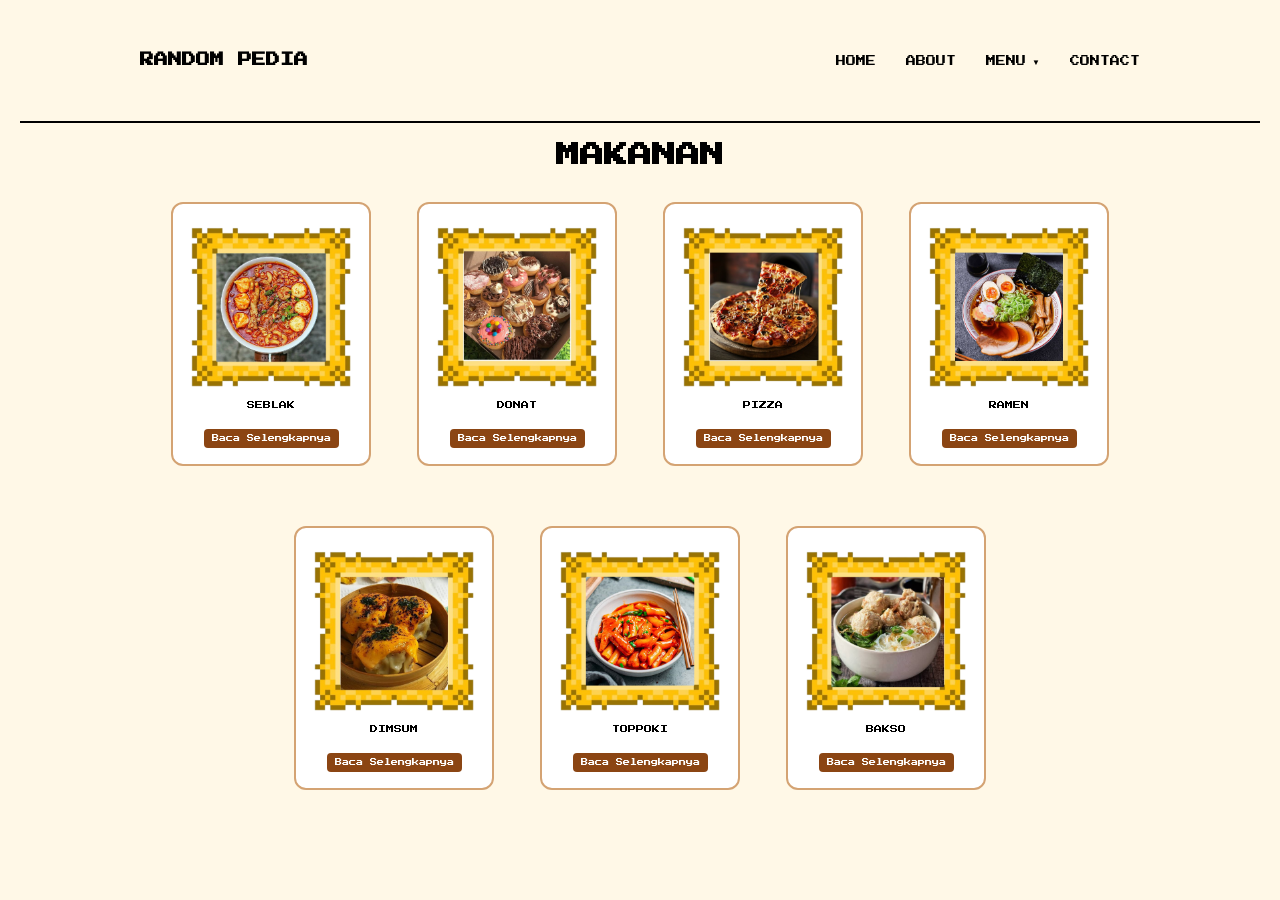
<file: makanan.html>
<!DOCTYPE html>
<html lang="en">
<head>
  <meta charset="UTF-8" />
  <meta name="viewport" content="width=device-width, initial-scale=1.0" />
  <title>Menu Makanan</title>
  <link href="https://fonts.googleapis.com/css2?family=Press+Start+2P&display=swap" rel="stylesheet" />
  <link rel="stylesheet" href="sela.css" />
</head>
<body>
  <div class="container">
    <header>
      <h1>RANDOM PEDIA</h1>
      <nav>
        <ul>
          <li><a href="index.html">HOME</a></li>
          <li><a href="sela.html#about">ABOUT</a></li>
          <li class="dropdown">
            <a href="#">MENU</a>
            <ul class="dropdown-content">
              <li><a href="makanan.html">Makanan</a></li>
              <li><a href="minuman.html">Minuman</a></li>
            </ul>
          </li>
          <li><a href="sela.html#contact">CONTACT</a></li>
        </ul>
      </nav>
    </header>
  </div>

  <hr />
  <h2 style="text-align:center; font-family: 'Press Start 2P', cursive;">MAKANAN</h2>


  <div class="menu-wrapper">
    <div class="menu-row">
      <!-- 4 Kotak pertama (atas) -->
      <div class="menu-item">
        <img src="img/fseblak.png" alt="Seblak" />
        <p>SEBLAK</p>
        <button onclick="toggleText(this)">Baca Selengkapnya</button>
        <div class="info">Seblak adalah makanan pedas khas Sunda yang dibuat dari kerupuk basah dimasak dengan bumbu rempah dan topping.</div>
      </div>
      <div class="menu-item">
        <img src="img/fdonat.png" alt="Donat" />
        <p>DONAT</p>
        <button onclick="toggleText(this)">Baca Selengkapnya</button>
        <div class="info">Donat kekinian dengan berbagai topping manis dan menarik, digemari berbagai kalangan anak muda.</div>
      </div>
      <div class="menu-item">
        <img src="img/fpizza.png" alt="Pizza" />
        <p>PIZZA</p>
        <button onclick="toggleText(this)">Baca Selengkapnya</button>
        <div class="info">Pizza asal Italia yang populer, memiliki banyak varian rasa dengan topping keju dan saus.</div>
      </div>
      <div class="menu-item">
        <img src="img/framen.png" alt="Ramen" />
        <p>RAMEN</p>
        <button onclick="toggleText(this)">Baca Selengkapnya</button>
        <div class="info">Ramen adalah mie Jepang yang disajikan dalam kuah kaldu dengan topping seperti telur, daging, dan rumput laut.</div>
      </div>
    </div>
  
    <div class="menu-row">
      <!-- 3 Kotak berikutnya (bawah) -->
      <div class="menu-item">
        <img src="img/fdimsum.png" alt="Dimsum" />
        <p>DIMSUM</p>
        <button onclick="toggleText(this)">Baca Selengkapnya</button>
        <div class="info">Dimsum adalah makanan ringan khas Cina, biasanya dikukus atau digoreng dan disajikan dengan saus.</div>
      </div>
      <div class="menu-item">
        <img src="img/ftoppoki.png" alt="Toppoki" />
        <p>TOPPOKI</p>
        <button onclick="toggleText(this)">Baca Selengkapnya</button>
        <div class="info">Toppoki adalah kue beras Korea yang disajikan dengan saus gochujang pedas manis dan sering diberi telur atau keju.</div>
      </div>
      <div class="menu-item">
        <img src="img/fbakso.png" alt="Bakso" />
        <p>BAKSO</p>
        <button onclick="toggleText(this)">Baca Selengkapnya</button>
        <div class="info">Bakso adalah bola daging sapi Indonesia yang disajikan dalam kuah kaldu dengan mie, bihun, dan sayuran.</div>
      </div>
    </div>
  </div>
  

  <script>
    function toggleText(button) {
      // Ambil elemen info dari kotak yang diklik
      const currentItem = button.parentElement;
      const currentInfo = currentItem.querySelector('.info');
      const isVisible = currentInfo.style.display === "block";
  
      // Sembunyikan semua info di kotak lain
      document.querySelectorAll('.menu-item .info').forEach(info => {
        info.style.display = "none";
      });
  
      // Reset semua tombol jadi "Baca Selengkapnya"
      document.querySelectorAll('.menu-item button').forEach(btn => {
        btn.innerText = "Baca Selengkapnya";
      });
  
      // Tampilkan atau sembunyikan info dari kotak yang diklik
      if (!isVisible) {
        currentInfo.style.display = "block";
        button.innerText = "Tutup";
      }
    }
  </script>
  
  
  
</body>
</html>
</file>
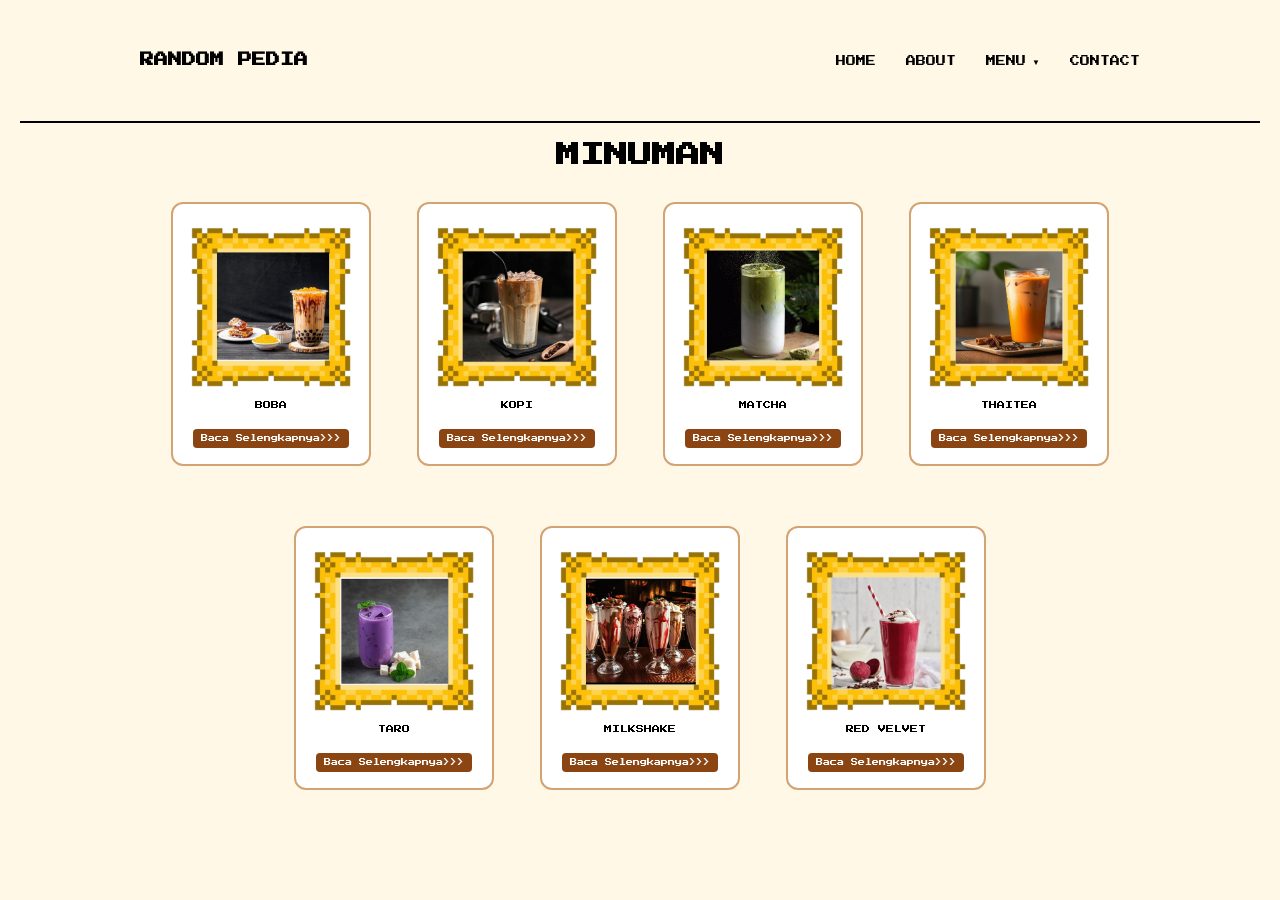
<file: minuman.html>
<!DOCTYPE html>
<html lang="en">
<head>
  <meta charset="UTF-8" />
  <meta name="viewport" content="width=device-width, initial-scale=1.0" />
  <title>Menu Minuman</title>
  <link href="https://fonts.googleapis.com/css2?family=Press+Start+2P&display=swap" rel="stylesheet" />
  <link rel="stylesheet" href="sela.css" />
</head>
<body>
  <div class="container">
    <header>
      <h1>RANDOM PEDIA</h1>
      <nav>
        <ul>
          <li><a href="index.html">HOME</a></li>
          <li><a href="sela.html#about">ABOUT</a></li>
          <li class="dropdown">
            <a href="#">MENU</a>
            <ul class="dropdown-content">
              <li><a href="makanan.html">Makanan</a></li>
              <li><a href="minuman.html">Minuman</a></li>
            </ul>
          </li>
          <li><a href="sela.html#contact">CONTACT</a></li>
        </ul>
      </nav>
    </header>
  </div>

  <hr />
  <h2 style="text-align:center; font-family: 'Press Start 2P', cursive;">MINUMAN</h2>

  <div class="menu-wrapper">
    <!-- 4 Atas -->
    <div class="menu-row">
      <div class="menu-item">
        <img src="img/fboba.png" alt="Boba" />
        <p>BOBA</p>
        <button onclick="toggleText(this)">Baca Selengkapnya>>></button>
        <div class="info">Minuman kekinian dengan bola tapioka kenyal dan rasa manis dari brown sugar.</div>
      </div>
      <div class="menu-item">
        <img src="img/fkopi.png" alt="Kopi" />
        <p>KOPI</p>
        <button onclick="toggleText(this)">Baca Selengkapnya>>></button>
        <div class="info">Kopi dengan campuran susu dan es, cocok untuk penyuka rasa pahit dan creamy.</div>
      </div>
      <div class="menu-item">
        <img src="img/fmatcha.png" alt="Matcha" />
        <p>MATCHA</p>
        <button onclick="toggleText(this)">Baca Selengkapnya>>></button>
        <div class="info">Minuman dari teh hijau Jepang, dengan rasa unik dan menyegarkan.</div>
      </div>
      <div class="menu-item">
        <img src="img/fthaitea.png" alt="Thai Tea" />
        <p>THAITEA</p>
        <button onclick="toggleText(this)">Baca Selengkapnya>>></button>
        <div class="info">Teh khas Thailand dengan rasa manis dan creamy yang kuat.</div>
      </div>
    </div>

    <!-- 3 Bawah -->
    <div class="menu-row">
      <div class="menu-item">
        <img src="img/ftaro.png" alt="Taro" />
        <p>TARO</p>
        <button onclick="toggleText(this)">Baca Selengkapnya>>></button>
        <div class="info">Minuman berwarna ungu dengan rasa manis khas talas.</div>
      </div>
      <div class="menu-item">
        <img src="img/fmilkshake.png" alt="Milkshake" />
        <p>MILKSHAKE</p>
        <button onclick="toggleText(this)">Baca Selengkapnya>>></button>
        <div class="info">Minuman kental dengan es krim dan berbagai rasa manis seperti coklat, stroberi, dll.</div>
      </div>
      <div class="menu-item">
        <img src="img/fredvelvet.png" alt="Red Velvet" />
        <p>RED VELVET</p>
        <button onclick="toggleText(this)">Baca Selengkapnya>>></button>
        <div class="info">Minuman merah manis dengan rasa khas red velvet, sering dicampur susu.</div>
      </div>
    </div>
  </div>

  <script>
    function toggleText(button) {
      const currentItem = button.parentElement;
      const currentInfo = currentItem.querySelector('.info');
      const isVisible = currentInfo.style.display === "block";

      // Tutup semua info lain
      document.querySelectorAll('.menu-item .info').forEach(info => {
        info.style.display = "none";
      });

      // Reset semua tombol
      document.querySelectorAll('.menu-item button').forEach(btn => {
        btn.innerText = "Baca Selengkapnya>>>";
      });

      if (!isVisible) {
        currentInfo.style.display = "block";
        button.innerText = "Tutup";
      }
    }
  </script>
</body>
</html>
</file>
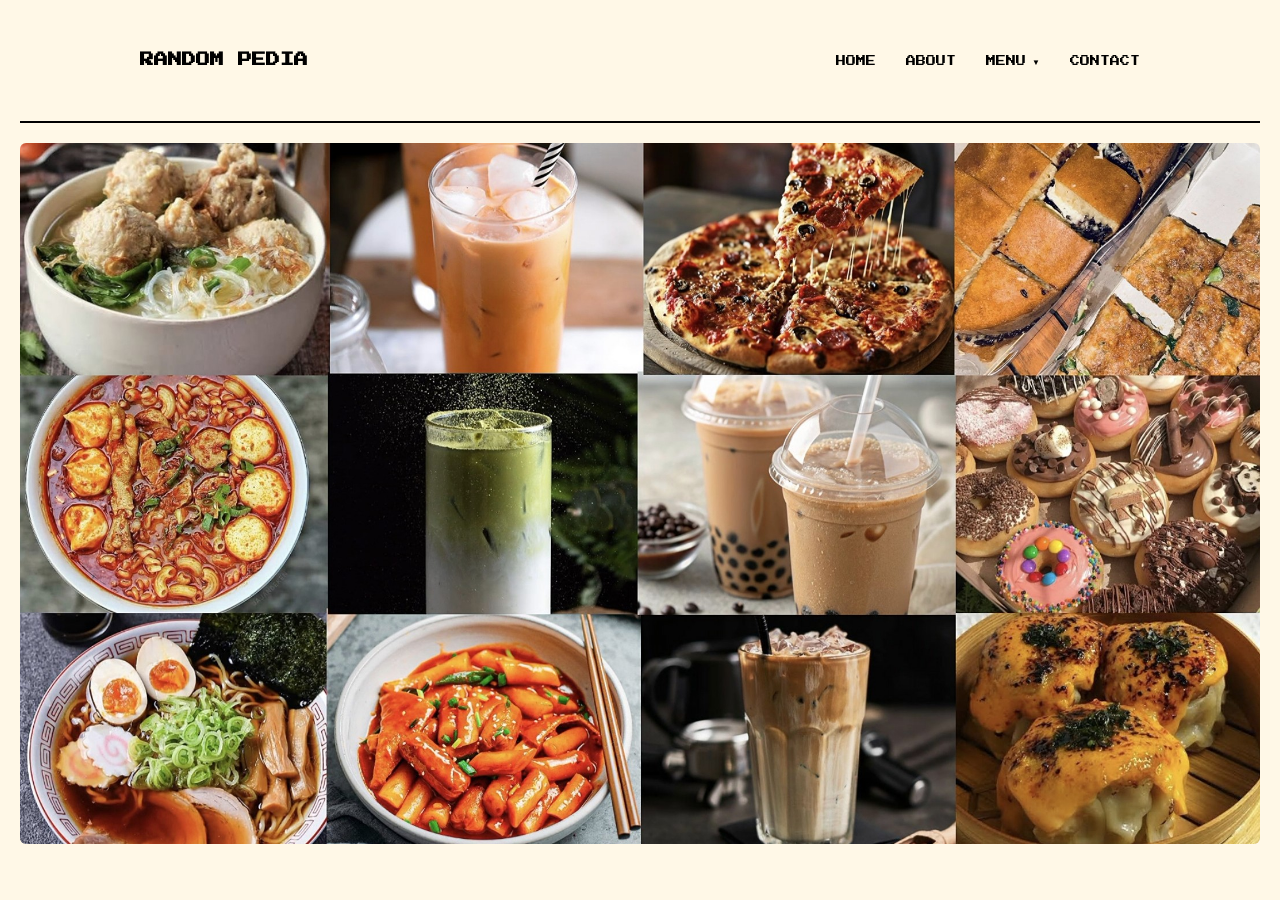
<file: sela.html>
<!DOCTYPE html>
<html lang="id">
<head>
  <meta charset="UTF-8" />
  <meta name="viewport" content="width=device-width, initial-scale=1.0" />
  <title>Random Pedia</title>
  <link href="https://fonts.googleapis.com/css2?family=Press+Start+2P&display=swap" rel="stylesheet" />
  <link rel="stylesheet" href="sela.css" />
</head>
<body>
  <div class="container">
    <header>
      <h1>RANDOM PEDIA</h1>
      <nav>
        <ul>
          <li><a href="index.html">HOME</a></li>
          <li><a href="sela.html#about">ABOUT</a></li>
          <li class="dropdown">
            <a href="#">MENU</a>
            <ul class="dropdown-content">
              <li><a href="makanan.html">Makanan</a></li>
              <li><a href="minuman.html">Minuman</a></li>
            </ul>
          </li>
          <li><a href="sela.html#contact">CONTACT</a></li>
        </ul>
      </nav>
    </header>
  </div>

  <hr />

  <!-- HOME -->
  <section id="home" class="section">
    <div class="image-wrapper">
      <img src="img/home.jpg" alt="Food collage" />
    </div>
  </section>

  <!-- ABOUT -->
  <section id="about" class="section">
    <div class="about-content">
      <img src="img/about.jpg" alt="About Image" />
      <div class="about-text">
        <p>
          Website ini menyediakan berbagai jenis menu makanan yang paling diminati dan sedang viral di kalangan anak muda. Dari makanan kekinian hingga camilan ringan, semua pilihan disajikan dengan tampilan menarik dan informasi yang lengkap. Hal ini membuat pengguna lebih mudah menemukan tren kuliner terbaru yang sedang ramai dibicarakan di media sosial.
        </p>
        <p>
          Selain itu, web ini juga dapat dijadikan sebagai alternatif praktis untuk mencari makanan yang enak dan paling banyak diminati. Dengan berbagai rekomendasi dan ulasan dari pengguna lain, pengunjung dapat menentukan pilihan kuliner yang sesuai dengan selera mereka. Platform ini sangat cocok bagi mereka yang ingin mencoba sesuatu yang baru tanpa harus bingung memilih.
        </p>
      </div>
    </div>
  </section>

  <!-- CONTACT -->
  <section id="contact" class="section contact-section">
    <form class="contact-form">
      <h2>📧 Hubungi Kami</h2>

      <label for="name">Nama</label>
      <input type="text" id="name" placeholder="Masukkan nama kamu" required />

      <label for="email">Email</label>
      <input type="email" id="email" placeholder="Alamat email aktif" required />

      <label for="message">Pesan</label>
      <textarea id="message" placeholder="Tulis pesan kamu di sini..." required></textarea>

      <button type="submit">Kirim Pesan</button>
    </form>
  </section>

  <!-- JS -->
  <script>
    function showSectionByHash() {
      const hash = window.location.hash.replace("#", "") || "home";
      document.querySelectorAll(".section").forEach(section => {
        section.style.display = "none";
      });
      const target = document.getElementById(hash);
      if (target) {
        target.style.display = "block";
      }
    }
  
    // Saat halaman dimuat
    window.addEventListener("DOMContentLoaded", showSectionByHash);
  
    // Saat hash berubah (misalnya dari #about ke #contact)
    window.addEventListener("hashchange", showSectionByHash);
  </script>
  
  
</body>
</html>
</file>
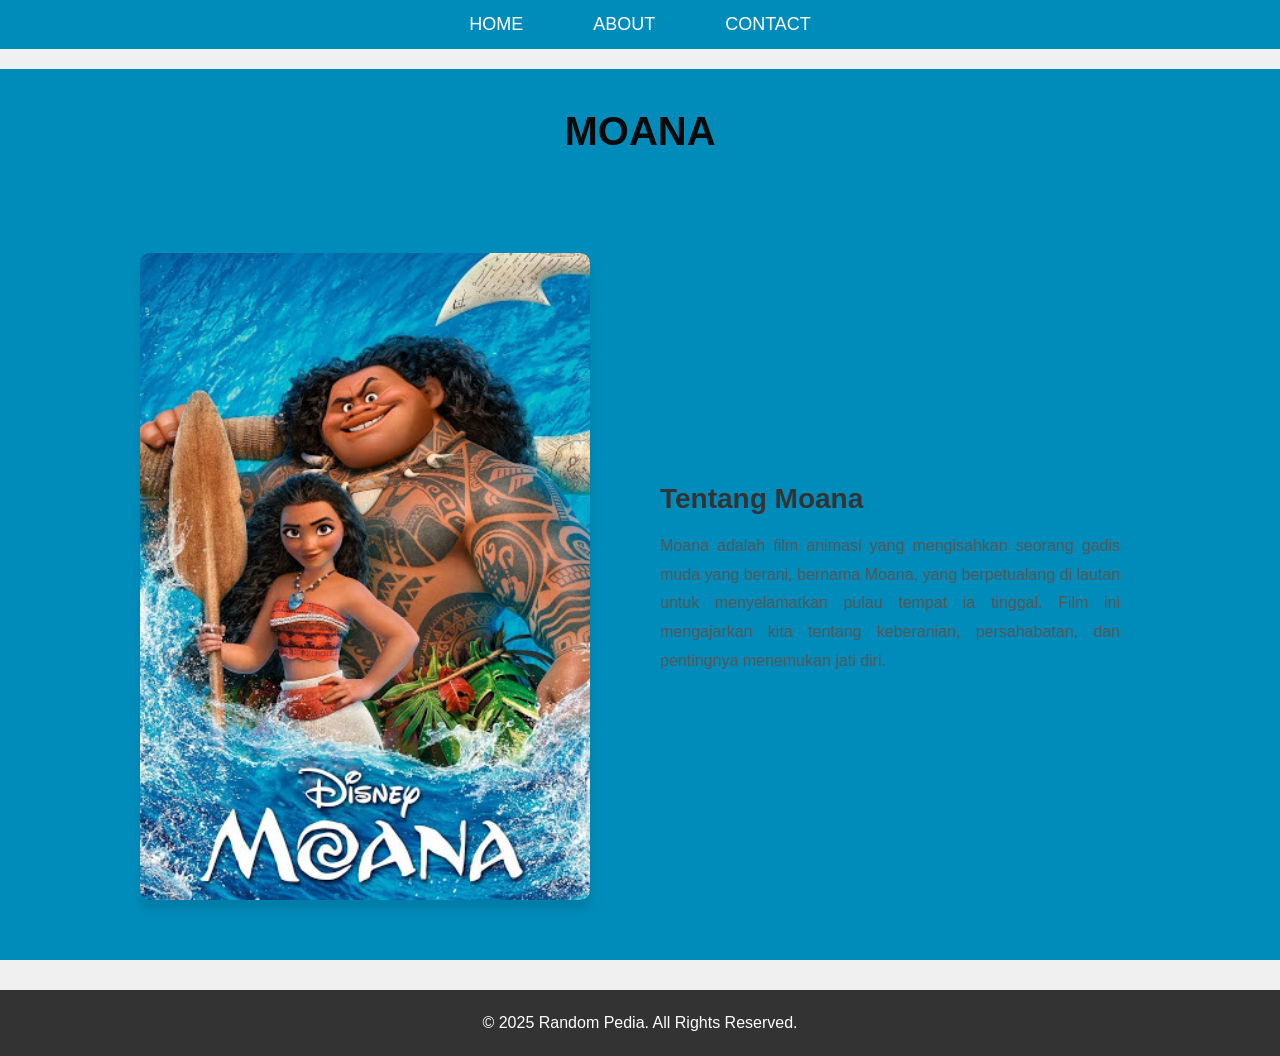
<file: vivi about.html>
<!DOCTYPE html>
<html lang="id">
<head>
    <meta charset="UTF-8">
    <meta name="viewport" content="width=device-width, initial-scale=1.0">
    <title>DISNEY - Moana</title>
    <link rel="stylesheet" href="vivi.css">
</head>
<body>
    <!-- Navigation -->
    <nav>
        <ul>
            <li><a href="index.html">HOME</a></li>
            <li><a href="vivi about.html">ABOUT</a></li>
            <li><a href="#contact.html">CONTACT</a></li>
        </ul>
    </nav>

    <!-- Header Section -->
    <header>
        <h1 style="text-align: center;">MOANA</h1>
    </header>

    <!-- About Section -->
    <section class="about">
        <div class="about-container">
            <div class="about-content">
                <!-- Gambar di kiri -->
                <img src="img/imgvivi/unnamed2.jpg" alt="Moana" class="about-image">
                <!-- Teks di kanan -->
                <div class="about-text">
                    <h2>Tentang Moana</h2>
                    <p>
                        Moana adalah film animasi yang mengisahkan seorang gadis muda yang berani, bernama Moana, yang berpetualang di lautan untuk menyelamatkan pulau tempat ia tinggal. Film ini mengajarkan kita tentang keberanian, persahabatan, dan pentingnya menemukan jati diri.
                    </p>
                </div>
            </div>
        </div>
    </section>

    <!-- Footer Section -->
    <footer>
        <p>&copy; 2025 Random Pedia. All Rights Reserved.</p>
    </footer>
</body>
</html>
</file>
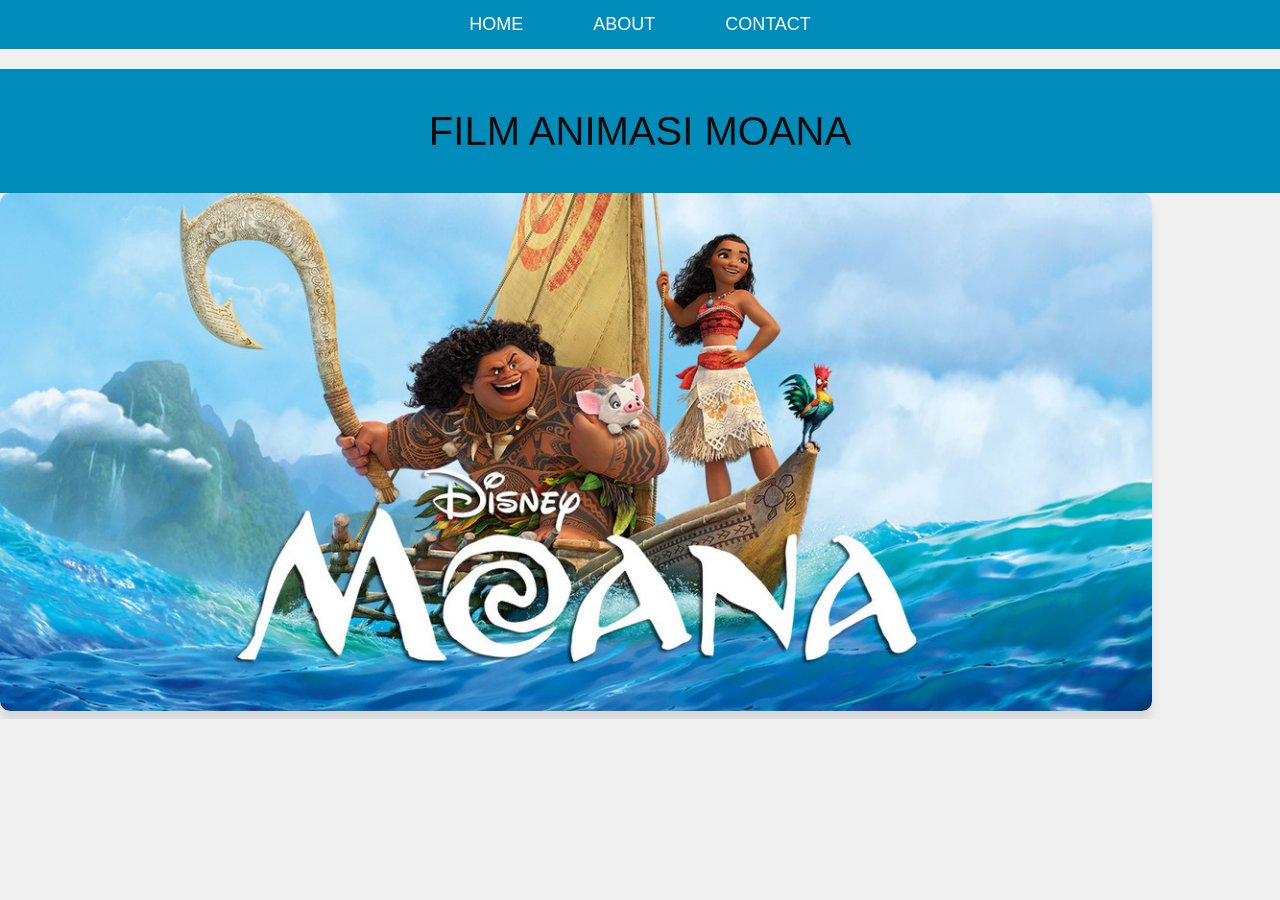
<file: vivi.html>
<!DOCTYPE html>
<html lang="en">
<head>
    <meta charset="UTF-8">
    <meta http-equiv="X-UA-Compatible" content="IE=edge">
    <meta name="viewport" content="width=device-width, initial-scale=1.0">
    <title>Random Pedia</title>
    <link rel="stylesheet" type="text/css" href="vivi.css" />
</head>
<body>
    <div>
        <nav>
            <ul>
            <li><a href="index.html">HOME</a></li>
            <li><a href="vivi about.html">ABOUT</a></li>
            <li><a href="#contact.html">CONTACT</a></li>
        </ul>
        </nav>
    </div>

    <!-- Header Section -->
    <header style="text-align: center;">
        <p>FILM ANIMASI MOANA</p>
    </header>

    <!-- Full Image Section -->
    <section class="full-image">
        <img src="img/imgvivi/moana-fallback_fde4d101.jpeg" alt="gambar Moana" class="about-image">
    </section>
</body>
</html>
</file>
<file: sela.css>
body {
  margin: 0;
  font-family: 'Press Start 2P', cursive;
  background: #fff8e7;
  color: #000;
  padding: 20px;
  box-sizing: border-box;
}

.container {
  max-width: 1000px;
  margin: auto;
  padding: 30px;
}

header {
  display: flex;
  justify-content: space-between;
  align-items: center;
  flex-wrap: wrap;
}

h1 {
  font-size: 14px;
  margin: 0;
}


nav ul {
  list-style: none;
  display: flex;
  gap: 30px;
  padding: 0;
  margin: 0;
}

nav ul li {
  position: relative;
}

nav a {
  text-decoration: none;
  color: #000;
  font-size: 10px;
}

nav ul li a {
  position: relative;
  text-decoration: none;
  color: #000;
  font-size: 10px;
  padding-bottom: 4px;
  transition: color 0.3s ease;
}

/* Garis bawah  */
nav ul li a::before {
  content:"";
  position: absolute;
  width: 100%;
  height: 2px;
  bottom: 0;
  left: 0;
  background-color: #8B4513;
  transform: scaleX(0);
  transform-origin: left;
  transition: transform 0.3s ease;
}

nav ul li a:hover {
  color: #8B4513;
}

nav ul li a:hover::before {
  transform: scaleX(1);
}

/* Dropdown */
.dropdown {
  position: relative;
}
.dropdown>a {
  display: inline-block;
  font-size: 10px;
  padding-bottom: 4px;
  position: relative;
  transition: color 0.3s ease;
}
.dropdown > a::after {
  content: " ▼";
  font-size: 8px;
  color: #000;
  margin-left: 4px;
  vertical-align:middle;
  font-family: Arial, sans-serif !important;
  position: static;
  display:inline;
  background: transparent !important;

}
.dropdown>a:hover::after{
  color :#8B4513;
}
nav ul li .dropdown-content {
  display: none;
  position: absolute;
  top:100% ;
  left: 0;
  right:auto;
  background-color: #fff8e7;
  border: 2px solid #d4a373;
  padding: 0.5rem 0;
  min-width: 160px;
  z-index: 1000;
  flex-direction: column;
  margin-left: 4px;
}

nav ul li .dropdown-content li {
  padding: 8px 16px;
}

nav ul li .dropdown-content li a {
  color: #000;
  font-size: 10px;
  display: inline-block;
  position: relative;
  padding-bottom: 4px;
  text-decoration: none;
}

nav ul li .dropdown-content li a::after {
  content: "";
  position: absolute;
  height: 2px;
  bottom: 0;
  left: 0;
  width: 0%;
  background-color: #8B4513;
  transition: width 0.3s ease;
}

nav ul li .dropdown-content li a:hover::after {
  width: 100%;
}


nav ul li:hover .dropdown-content {
  display: block;
}

nav ul li .dropdown-content li:hover {
  background-color: #fcd5b5;
}

/* Garis pemisah */
hr {
  margin: 20px 0;
  border: none;
  border-top: 2px solid #000;
}

/* Gambar */
.image-wrapper {
  display: flex;
  justify-content: center;
}

.image-wrapper img {
  max-width: 100%;
  height: auto;
  border-radius: 6px;
}

/* Section */
.section {
  display: none;
}

body:not(:has(:target)) #home,
#home:target {
  display: block;
}

#about:target {
  display: block;
}

/* About Section */
.about-content {
  display: flex;
  align-items: center;
  justify-content: space-between;
  gap: 40px;
  padding: 40px;
}

.about-content img {
  max-width: 300px;
  border-radius: 8px;
}

.about-text {
  font-family: 'Press Start 2P', cursive;
  font-size: 12px;
  line-height: 2.2;
  text-align: center;
  margin: 0 auto;
  max-width: 800px;
}

/* Responsive */
@media (max-width: 768px) {
  .about-content {
    flex-direction: column;
    align-items: center;
  }

  .about-content img {
    width: 100%;
  }

  nav ul {
    flex-direction: column;
    align-items: flex-end;
}
}

/* ====== Halaman Makanan ====== */

.menu-container {
  max-width: 1000px;
  margin: auto;
  padding: 40px 20px;
  display: flex;
  flex-wrap: wrap;
  gap: 40px;
  justify-content: center;
  align-items: flex-start;
}

.menu-item {
  width: 200px;
  background: #fff8e7;
  border: 2px solid #d4a373;
  border-radius: 10px;
  padding: 20px;
  text-align: center;
  font-family: 'Press Start 2P', cursive;
  font-size: 8px;
  position: relative;
}

.menu-item img {
  width: 100%;
  height: auto;
  border-radius: 8px;
  margin-bottom: 10px;
}

.menu-item button {
  background: #8B4513;
  color: #fff;
  border: none;
  padding: 6px 8px;
  font-size: 7px;
  margin-top: 8px;
  font-family: 'Press Start 2P', cursive;
  cursor: pointer;
  border-radius: 6px;
}

.menu-item .detail-text {
  display: none;
  margin-top: 10px;
  color: #000;
  line-height: 1.6;
  font-size: 7px;
}

/* Responsive Grid */
@media (min-width: 768px) {
  .menu-container {
    justify-content: space-between;
  }
  .menu-item {
    width: calc(25% - 20px); /* 4 items per row */
  }
}

@media (max-width: 767px) {
  .menu-item {
    width: 100%;
  }
}

/* ===== Halaman Makanan ===== */
.menu-wrapper {
  text-align: center; 
}


.menu-item {
  display: inline-block;
  vertical-align: top;
  width: 200px;
  margin: 15px;
  background-color: #fff;
  border: 2px solid #d4a373;
  border-radius: 12px;
  padding: 16px;
  font-family: 'Press Start 2P', cursive;
  font-size: 8px;
  text-align: center;
  box-sizing: border-box;
  transition: all 0.3s ease;
}


.menu-item img {
  width: 100%;
  height: auto;
  object-fit: unset;
  border-radius: 6px;
  margin-bottom: 10px;
  border: none;
  transform: none;
}



.menu-item img:hover {
  transform: scale(1.25);
}



.menu-item p {
  margin: 0 0 10px;
}

.menu-item button {
  background-color: #8B4513;
  color: white;
  font-family: 'Press Start 2P', cursive;
  font-size: 7px;
  padding: 6px 8px;
  border: none;
  border-radius: 4px;
  cursor: pointer;
  margin-top: 10px;
}

.menu-item button:hover {
  background-color: #A0522D;
}

.menu-item .info {
  display: none;
  margin-top: 10px;
  font-size: 7px;
  line-height: 1.6;
  color: #000;
  text-align: left;
}


.menu-row {
  text-align: center; 
  margin-bottom: 30px; 
}


/* ===== CONTACT SECTION FINAL FIX ===== */
.contact-section {
  width: 100%;
  display: flex;
  justify-content: center;
  align-items: center;
  padding: 60px 20px;
  background-color: #fff8e7;
  box-sizing: border-box;
}

.contact-form {
  width: 100%;
  max-width: 480px;
  background: #fff8e7;
  border: 2px solid #8B4513;
  border-radius: 12px;
  padding: 30px 20px;
  font-family: 'Press Start 2P', cursive;
  box-shadow: 5px 5px 0px #8B4513;
  box-sizing: border-box;
  display: flex;
  flex-direction: column;
  align-items: center;
  margin: auto;
}

.contact-form h2 {
  font-size: 12px;
  color: #8B4513;
  margin-bottom: 24px;
  text-align: center;
}

.contact-form label {
  font-size: 9px;
  color: #000;
  align-self: flex-start;
  margin-bottom: 4px;
  margin-top: 14px;
}

.contact-form input,
.contact-form textarea {
  width: 100%;
  font-family: 'Press Start 2P', cursive;
  padding: 10px;
  font-size: 8px;
  border: 2px solid #8B4513;
  border-radius: 10px;
  background: #fff;
  color: #000;
  box-sizing: border-box;
}

.contact-form textarea {
  resize: none;
  height: 80px;
}

.contact-form button {
  margin-top: 20px;
  background: #8B4513;
  border: none;
  padding: 10px;
  width: 100%;
  color: white;
  font-family: 'Press Start 2P', cursive;
  font-size: 8px;
  border-radius: 10px;
  box-shadow: 0 4px #5a2e0e;
  cursor: pointer;
  transition: all 0.2s ease-in-out;
}

.contact-form button:hover {
  background: #5a2e0e;
  transform: translateY(2px);
  box-shadow: 0 2px #3c1f07;
}
</file>
<file: vivi.css>
* {
    margin: 0;
    padding: 0;
    box-sizing: border-box;
}

/* Styling untuk body */
body {
    font-family: Arial, sans-serif;
    background-color: #f0f0f0;
    color: #333;
    line-height: 1.6;
}

/* Styling untuk navigation */
nav ul {
    list-style: none;
    display: flex;
    justify-content: center;
    background-color: #008cba;
    padding: 10px 0;
    margin-bottom: 20px;
}

nav ul li {
    margin: 0 20px;
}

nav ul li a {
    color: white;
    text-decoration: none;
    font-size: 18px;
    padding: 5px 15px;
}

nav ul li a:hover {
    background-color: #575757;
    border-radius: 5px;
}

/* Styling untuk header */
header {
    background-color: #008cba;
    color:rgb(10, 10, 10);
    text-align: center;
    padding: 30px 0;
}

header h1, header p {
    font-size: 40px;
}

/* Full Image Styling */
.full-image {
    position: relative;
    width: 200%;
    height: 200%; /* Membuat gambar memenuhi tinggi layar */
    overflow: hidden;
}
.about-image {
    width: 300%;
    height: 300%;
    object-fit: cover; /* Memastikan gambar mengisi area tanpa distorsi */
    object-position: center; /* Menjaga gambar tetap terpusat */
}

/* Styling untuk About Section */
.about {
    padding: 60px 20px;
    background-color: #008cba;
}

.about-container {
    max-width: 1000px;
    margin: 0 auto;
}

.about-content {
    display: flex; /* Flexbox untuk tata letak gambar dan teks */
    justify-content: space-between;
    align-items: center;
    gap: 30px; /* Jarak antara gambar dan teks */
    flex-wrap: wrap; /* Membuat elemen membungkus pada layar kecil */
}

.about-image {
    width: 45%; /* Lebar gambar 45% */
    border-radius: 10px;
    box-shadow: 0 10px 10px rgba(0, 0, 0, 0.1); /* Memberikan bayangan lembut */
}

.about-text {
    width: 50%; /* Lebar teks 50% */
    padding: 20px;
}

.about-text h2 {
    font-size: 28px;
    color: #333;
    margin-bottom: 10px;
}

.about-text p {
    font-size: 16px;
    color: #555;
    line-height: 1.8;
    text-align: justify;
}

/* Styling untuk footer */
footer {
    background-color: #333;
    color: white;
    text-align: center;
    padding: 20px;
    margin-top: 30px;
}

/* Media Queries untuk responsivitas */
@media (max-width: 768px) {
    header h1 {
        font-size: 30px; /* Ukuran font lebih kecil pada layar kecil */
    }

    nav ul {
        flex-direction: column; /* Item navbar disusun vertikal pada layar kecil */
    }

    nav ul li {
        margin-bottom: 10px; /* Memberikan jarak antar item navbar */
    }

    /* Menyesuaikan layout gambar dan teks pada layar kecil */
    .about-content {
        flex-direction: column; /* Gambar dan teks ditata secara vertikal pada layar kecil */
        text-align: center;
    }

    .about-image {
        width: 80%; /* Gambar lebih lebar pada layar kecil */
        margin-bottom: 20px;
    }

    .about-text {
        width: 80%; /* Teks lebih lebar pada layar kecil */
    }
}
</file>
